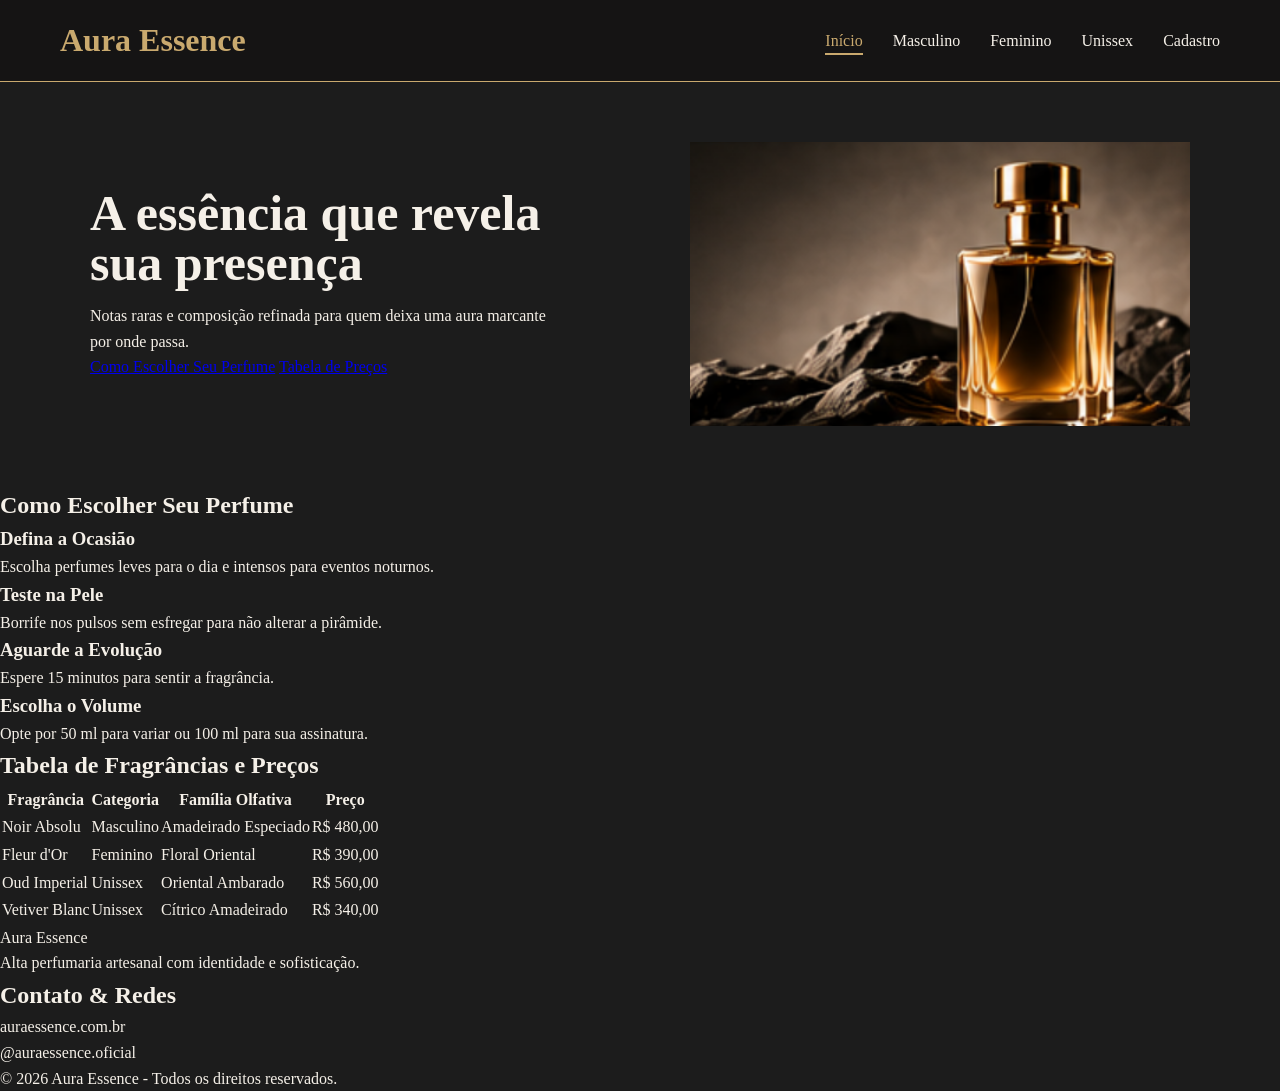
<file: index.html>
<!DOCTYPE html>
<html lang="pt-BR">
<head>
    <meta charset="UTF-8">
    <meta name="viewport" content="width=device-width, initial-scale=1.0">
    <link rel="preconnect" href="https://fonts.googleapis.com">
    <link rel="stylesheet" href="css/estilo.css">
    <title>Aura Essence</title>
</head>
<body>
    <header class="cabecalho">
        <h1>Aura Essence</h1>

        <nav aria-label="Menu principal">
            <ul class="menu-principal">
                <li><a href="index.html" aria-current="page">Início</a></li>
                <li><a href="masculino.html">Masculino</a></li>
                <li><a href="feminino.html">Feminino</a></li>
                <li><a href="unisex.html">Unissex</a></li>
                <li><a href="formulario.html">Cadastro</a></li>
            </ul>
        </nav>
    </header>

    <main class="conteudo">

        <section id="objetivo" class="secao-hero">
            <div class="texto-hero">
                <h2>A essência que revela sua presença</h2>
                <p>Notas raras e composição refinada para quem deixa uma aura marcante por onde passa.</p>

                <a href="#comoescolher" class="btn btn-dourado">Como Escolher Seu Perfume</a>
                <a href="#tabeladefragrancias" class="btn btn-contorno">Tabela de Preços</a>
            </div>

            <img src="img/img1.png" alt="Frasco de perfume Aura Essence" class="imagemprincipal">
        </section>

        <section id="comoescolher" class="secao">
            <h2>Como Escolher Seu Perfume</h2>
            <ol>
                <li>
                    <h3>Defina a Ocasião</h3>
                    <p>Escolha perfumes leves para o dia e intensos para eventos noturnos.</p>
                </li>
                <li>
                    <h3>Teste na Pele</h3>
                    <p>Borrife nos pulsos sem esfregar para não alterar a pirâmide.</p>
                </li>
                <li>
                    <h3>Aguarde a Evolução</h3>
                    <p>Espere 15 minutos para sentir a fragrância.</p>
                </li>
                <li>
                    <h3>Escolha o Volume</h3>
                    <p>Opte por 50 ml para variar ou 100 ml para sua assinatura.</p>
                </li>
            </ol>
        </section>

        <section id="tabeladefragrancias" class="secao">
            <h2 id="titulo-tabela">Tabela de Fragrâncias e Preços</h2>
            <table aria-labelledby="titulo-tabela">
                <thead>
                    <tr>
                        <th scope="col">Fragrância</th>
                        <th scope="col">Categoria</th>
                        <th scope="col">Família Olfativa</th>
                        <th scope="col">Preço</th>
                    </tr>
                </thead>
                <tbody>
                    <tr>
                        <td>Noir Absolu</td>
                        <td>Masculino</td>
                        <td>Amadeirado Especiado</td>
                        <td class="preco">R$ 480,00</td>
                    </tr>
                    <tr>
                        <td>Fleur d'Or</td>
                        <td>Feminino</td>
                        <td>Floral Oriental</td>
                        <td class="preco">R$ 390,00</td>
                    </tr>
                    <tr>
                        <td>Oud Imperial</td>
                        <td>Unissex</td>
                        <td>Oriental Ambarado</td>
                        <td class="preco">R$ 560,00</td>
                    </tr>
                    <tr>
                        <td>Vetiver Blanc</td>
                        <td>Unissex</td>
                        <td>Cítrico Amadeirado</td>
                        <td class="preco">R$ 340,00</td>
                    </tr>
                </tbody>
            </table>
        </section>

    </main>

    <footer class="rodape">
        <div class="rodape-colunas">
            <div class="parte">
                <p class="rodape-marca">Aura Essence</p>
                <p>Alta perfumaria artesanal com identidade e sofisticação.</p>
            </div>
            <div class="parte">
                <h2 class="rodape-titulo">Contato &amp; Redes</h2>
                <p>auraessence.com.br</p>
                <p>@auraessence.oficial</p>
            </div>
        </div>

        <p class="rodape-copy">&copy; 2026 Aura Essence - Todos os direitos reservados.</p>
    </footer>
</body>
</html>
</file>
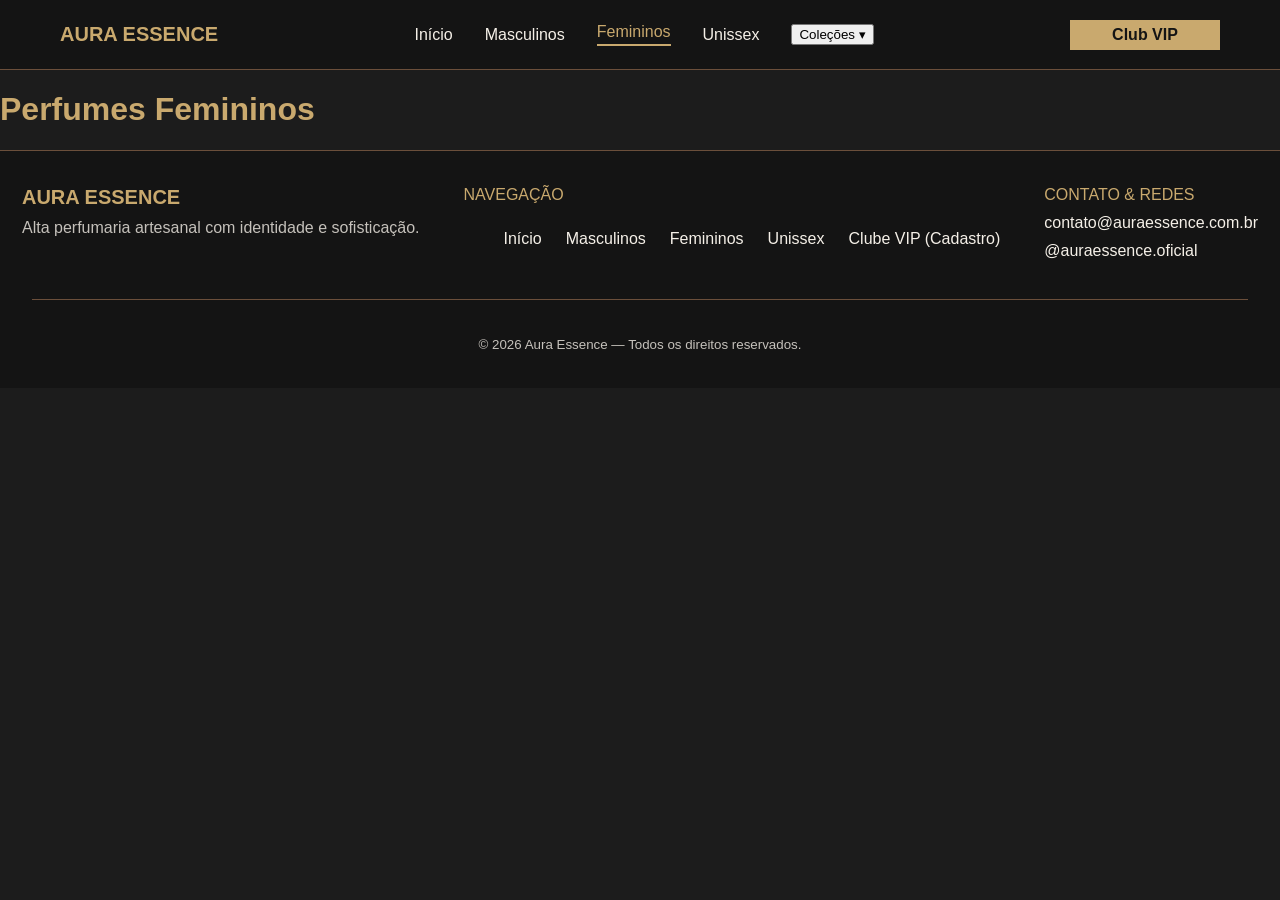
<file: paginas/perfumes-femininos.html>
<!DOCTYPE html>
<html lang="pt-BR">

<head>
    <meta charset="UTF-8">
    <meta name="viewport" content="width=device-width, initial-scale=1.0">
    <title>Aura Essence</title>
    <link rel="stylesheet" href="../css/styles.css">
</head>

<body>
    <header>
        <a class="logo" href="../index.html">
            AURA ESSENCE
        </a>
        <nav>
            <a href="">Início</a>
            <a href="perfumes-masculinos.html">Masculinos</a>
            <a href="perfumes-femininos.html" aria-current="page">Femininos</a>
            <a href="perfumes-unissex.html">Unissex</a>
            <div class="dropdown">
                <button type="button">Coleções ▾</button>
                <ul class="fechado">
                    <a href="">Edição Limitada</a>
                    <a href="">Best-Sellers</a>
                    <a href="">Kits</a>
                </ul>
            </div>
        </nav>

        <a id="grupoVip" href="">Club VIP</a>

        <button class="menu-toggle" type="button" aria-label="Abrir menu"></button>
    </header>

    <main>
        <h1>Perfumes Femininos</h1>
    </main>

    <footer>
        <div id="faixaPrincipal">
            <div class="divisoria">
                <p class="logo">
                    AURA ESSENCE
                </p>
                <p>
                    Alta perfumaria artesanal com identidade e sofisticação.
                </p>
            </div>
            <div class="divisoria">
                <p class="titulo">
                    NAVEGAÇÃO
                </p>
                <ul>
                    <li><a href="">Início</a></li>
                    <li><a href="">Masculinos</a></li>
                    <li><a href="">Femininos</a></li>
                    <li><a href="">Unissex</a></li>
                    <li><a href="">Clube VIP (Cadastro)</a></li>
                </ul>
            </div>
            <div class="divisoria">
                <p class="titulo">
                    CONTATO & REDES
                </p>
                <a href="mailto:contato@auraessence.com.br">contato@auraessence.com.br</a>
                <a target="_blank" rel="noopener noreferrer" href="">@auraessence.oficial</a>
            </div>
        </div>
        <div id="faixaSecundaria">
            <p><small>&copy; 2026 Aura Essence — Todos os direitos reservados.</small></p>
        </div>
    </footer>

</body>

</html>
</file>
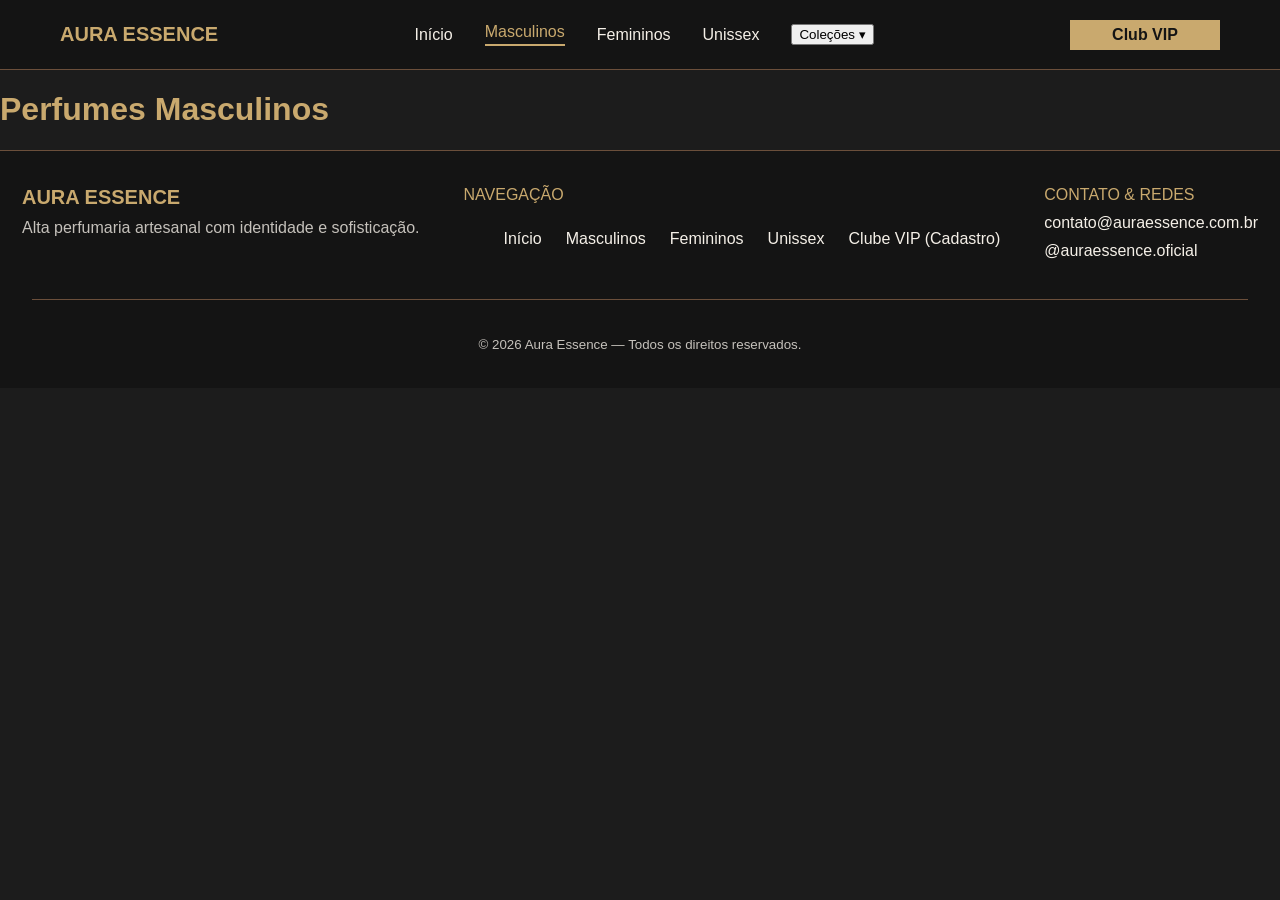
<file: paginas/perfumes-masculinos.html>
<!DOCTYPE html>
<html lang="pt-BR">

<head>
    <meta charset="UTF-8">
    <meta name="viewport" content="width=device-width, initial-scale=1.0">
    <title>Aura Essence</title>
    <link rel="stylesheet" href="../css/styles.css">
</head>

<body>
    <header>
        <a class="logo" href="../index.html">
            AURA ESSENCE
        </a>
        <nav>
            <a href="">Início</a>
            <a href="perfumes-masculinos.html" aria-current="page">Masculinos</a>
            <a href="perfumes-femininos.html">Femininos</a>
            <a href="perfumes-unissex.html">Unissex</a>
            <div class="dropdown">
                <button type="button">Coleções ▾</button>
                <ul class="fechado">
                    <a href="">Edição Limitada</a>
                    <a href="">Best-Sellers</a>
                    <a href="">Kits</a>
                </ul>
            </div>
        </nav>

        <a id="grupoVip" href="">Club VIP</a>

        <button class="menu-toggle" type="button" aria-label="Abrir menu"></button>
    </header>

    <main>
        <h1>Perfumes Masculinos</h1>
    </main>

    <footer>
        <div id="faixaPrincipal">
            <div class="divisoria">
                <p class="logo">
                    AURA ESSENCE
                </p>
                <p>
                    Alta perfumaria artesanal com identidade e sofisticação.
                </p>
            </div>
            <div class="divisoria">
                <p class="titulo">
                    NAVEGAÇÃO
                </p>
                <ul>
                    <li><a href="">Início</a></li>
                    <li><a href="">Masculinos</a></li>
                    <li><a href="">Femininos</a></li>
                    <li><a href="">Unissex</a></li>
                    <li><a href="">Clube VIP (Cadastro)</a></li>
                </ul>
            </div>
            <div class="divisoria">
                <p class="titulo">
                    CONTATO & REDES
                </p>
                <a href="mailto:contato@auraessence.com.br">contato@auraessence.com.br</a>
                <a target="_blank" rel="noopener noreferrer" href="">@auraessence.oficial</a>
            </div>
        </div>
        <div id="faixaSecundaria">
            <p><small>&copy; 2026 Aura Essence — Todos os direitos reservados.</small></p>
        </div>
    </footer>

</body>

</html>
</file>
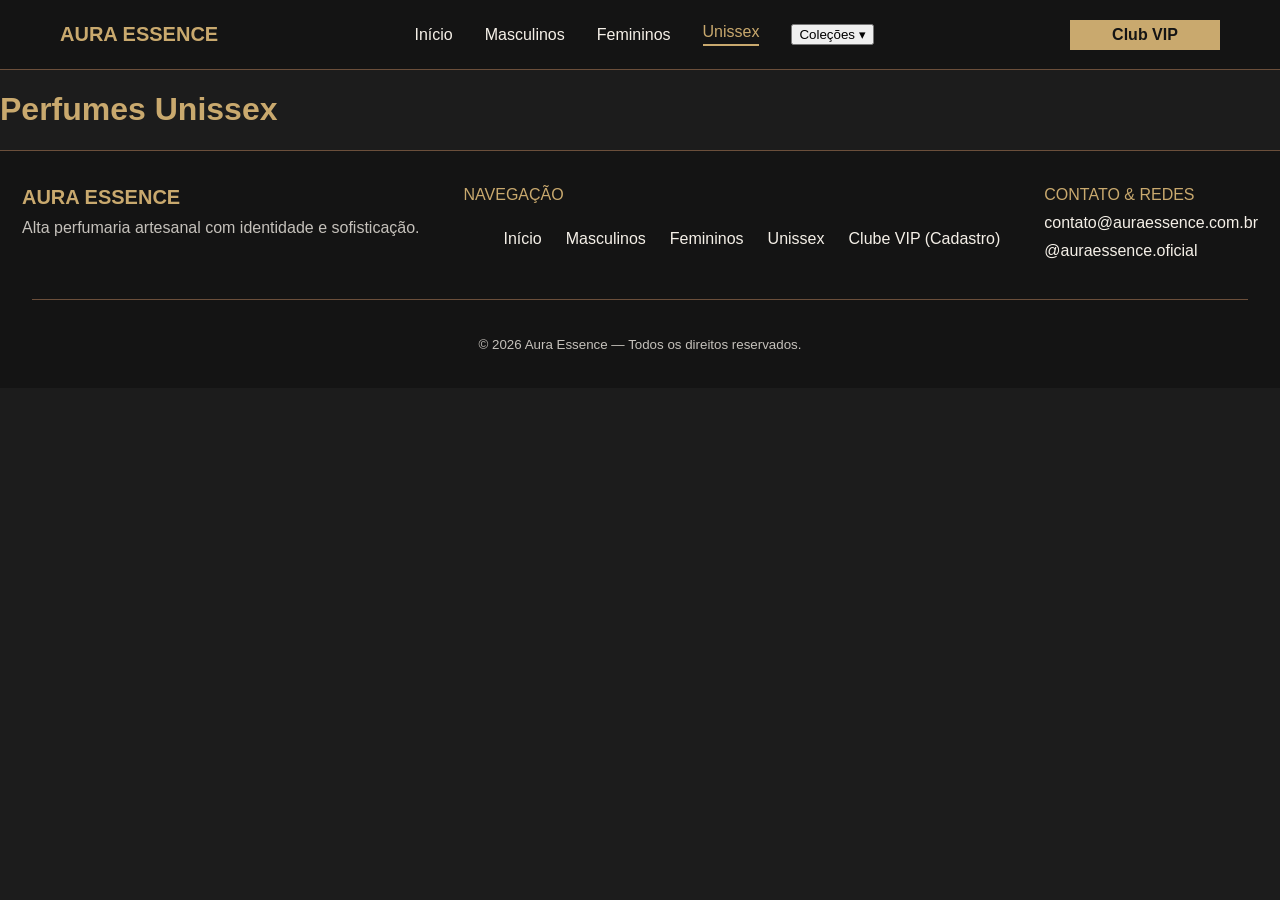
<file: paginas/perfumes-unissex.html>
<!DOCTYPE html>
<html lang="pt-BR">

<head>
    <meta charset="UTF-8">
    <meta name="viewport" content="width=device-width, initial-scale=1.0">
    <title>Aura Essence</title>
    <link rel="stylesheet" href="../css/styles.css">
</head>

<body>
    <header>
        <a class="logo" href="../index.html">
            AURA ESSENCE
        </a>
        <nav>
            <a href="">Início</a>
            <a href="perfumes-masculinos.html">Masculinos</a>
            <a href="perfumes-femininos.html">Femininos</a>
            <a href="perfumes-unissex.html" aria-current="page">Unissex</a>
            <div class="dropdown">
                <button type="button">Coleções ▾</button>
                <ul class="fechado">
                    <a href="">Edição Limitada</a>
                    <a href="">Best-Sellers</a>
                    <a href="">Kits</a>
                </ul>
            </div>
        </nav>

        <a id="grupoVip" href="">Club VIP</a>

        <button class="menu-toggle" type="button" aria-label="Abrir menu"></button>
    </header>

    <main>
        <h1>Perfumes Unissex</h1>
    </main>

    <footer>
        <div id="faixaPrincipal">
            <div class="divisoria">
                <p class="logo">
                    AURA ESSENCE
                </p>
                <p>
                    Alta perfumaria artesanal com identidade e sofisticação.
                </p>
            </div>
            <div class="divisoria">
                <p class="titulo">
                    NAVEGAÇÃO
                </p>
                <ul>
                    <li><a href="">Início</a></li>
                    <li><a href="">Masculinos</a></li>
                    <li><a href="">Femininos</a></li>
                    <li><a href="">Unissex</a></li>
                    <li><a href="">Clube VIP (Cadastro)</a></li>
                </ul>
            </div>
            <div class="divisoria">
                <p class="titulo">
                    CONTATO & REDES
                </p>
                <a href="mailto:contato@auraessence.com.br">contato@auraessence.com.br</a>
                <a target="_blank" rel="noopener noreferrer" href="">@auraessence.oficial</a>
            </div>
        </div>
        <div id="faixaSecundaria">
            <p><small>&copy; 2026 Aura Essence — Todos os direitos reservados.</small></p>
        </div>
    </footer>

</body>

</html>
</file>
<file: css/estilo.css>
/* TEMA ESCURO */
:root {
    --cor-principal: #1C1C1C;
    --cor-secundaria: #C9A96E;
    --cor-de-fundo-menu: #151414;
    --cor-fundo: #1C1C1C;
    --cor-texto: #F5F0E8;
    --cor-complementar: #6B4F3B;
    --cor-card: #242424;

    --fonte-base: 'Open Sans'
}

/* TEMA CLARO */
.tema-claro {
    --cor-principal: #F5F0E8;
    --cor-secundaria: #C9A96E;
    --cor-de-fundo-menu: #efebeb;
    --cor-fundo: #F5F0E8;
    --cor-texto: #1C1C1C;
    --cor-complementar: #6B4F3B;
    --cor-card: #E8DFD2;
}

*{
    margin: 0;
    padding: 0;
    box-sizing: border-box;
}

body{
    color: var(--cor-texto);
    background-color: var(--cor-fundo);
    line-height: 1.6;
    font-family: var(--fonte-base);
}

.cabecalho{
    display: flex;
    flex-direction: row;
    justify-content: space-between;
    align-items: center
}

.cabecalho{
    background-color: var(--cor-de-fundo-menu);
    border-bottom: 1px solid var(--cor-secundaria);

}

.cabecalho h1{
    color: var(--cor-secundaria);
    margin: 15px 60px;
}

.menu-principal{
    list-style: none;
    display: flex;
    gap: 30px;
    margin: 15px 60px;
}

.menu-principal a{
    color: var(--cor-texto);
    text-decoration: none;
}

.menu-principal a:hover{
    color: var(--cor-secundaria);
}

.menu-principal a[aria-current="page"]{
    color: var(--cor-secundaria);
    border-bottom: 2px solid var(--cor-secundaria);
    padding-bottom: 4px;
    
}

.secao-hero{
    padding: 60px 90px;
    display: flex;
    flex-direction: row;
    justify-content: space-between;
    align-items: center
}

.texto-hero h2{
    font-size: 50px;
    max-width: 20ch;
    line-height: 50px;
    padding-bottom: 15px;
}

.texto-hero p{
    max-width: 60ch;
}


.secao-hero img{
    width: 500px;
    height: auto;
}
</file>
<file: css/styles.css>
:root {
    --principal: #141414;
    --secundaria: #C9A96E;
    --texto: #f5f0e8c9;
    --links: #F5F0E8;
    --fundo: #1c1c1c;
    --borda: #6b4f3b;
}

* {
    font-family: Arial, Helvetica, sans-serif;
    box-sizing: border-box;
}

body {
    background-color: var(--fundo);
    display: flex;
    flex-direction: column;
    min-height: 100vh;
    margin: 0;
    padding: 0;
}

header {
    background-color: var(--principal);
    height: 70px;
    display: flex;
    flex-direction: row;
    align-items: center;
    justify-content: space-between;
    border-bottom: 1px solid var(--borda);
    padding: 0 60px;
}

header nav {
    display: flex;
    align-items: center;
    gap: 32px;
}

h1, h2, h3 {
    color: var(--secundaria);
}

.fechado {
    display: none;
}

.menu-toggle {
    display: none;
}

p {
    color: var(--texto);
    margin: 0;
}

a {
    text-decoration: none;
    color: var(--links);
}

nav a[aria-current="page"] {
    color: var(--secundaria);
    padding-bottom: 3px;
    border-bottom: solid var(--secundaria) 2px;
}

#grupoVip {
    background-color: var(--secundaria);
    color: var(--principal);
    display: flex;
    justify-content: center;
    align-items: center;
    width: 150px;
    height: 30px;
    font-weight: bold;
}

.logo {
    color: var(--secundaria);
    font-weight: bold;
    font-size: 20px;
    white-space: nowrap;
}

footer {
    display: flex;
    flex-direction: column;
    align-items: center;
    background-color: var(--principal);
}

#faixaPrincipal {
    background-color: var(--principal);
    padding: 35px 0px 35px 0px;
    display: flex;
    justify-content: space-around;
    align-items: flex-start;
    border-top: solid var(--borda) 1px;
    width: 100%;
}

#faixaSecundaria {
    background-color: var(--principal);
    padding: 35px 0px 35px 0px;
    display: flex;
    justify-content: center;
    align-items: center;
    border-top: solid var(--borda) 1px;
    width: 95%;
}

.divisoria {
    display: flex;
    flex-direction: column;
    gap: 10px;
}

.titulo {
    color: var(--secundaria);
}

footer ul {
    display: flex;
    flex-wrap: wrap;
    gap: 10px 24px;
}

footer li {
    color: var(--links);
    white-space: nowrap;
    list-style: none;
    padding: 0;
    margin: 0;
}
</file>
